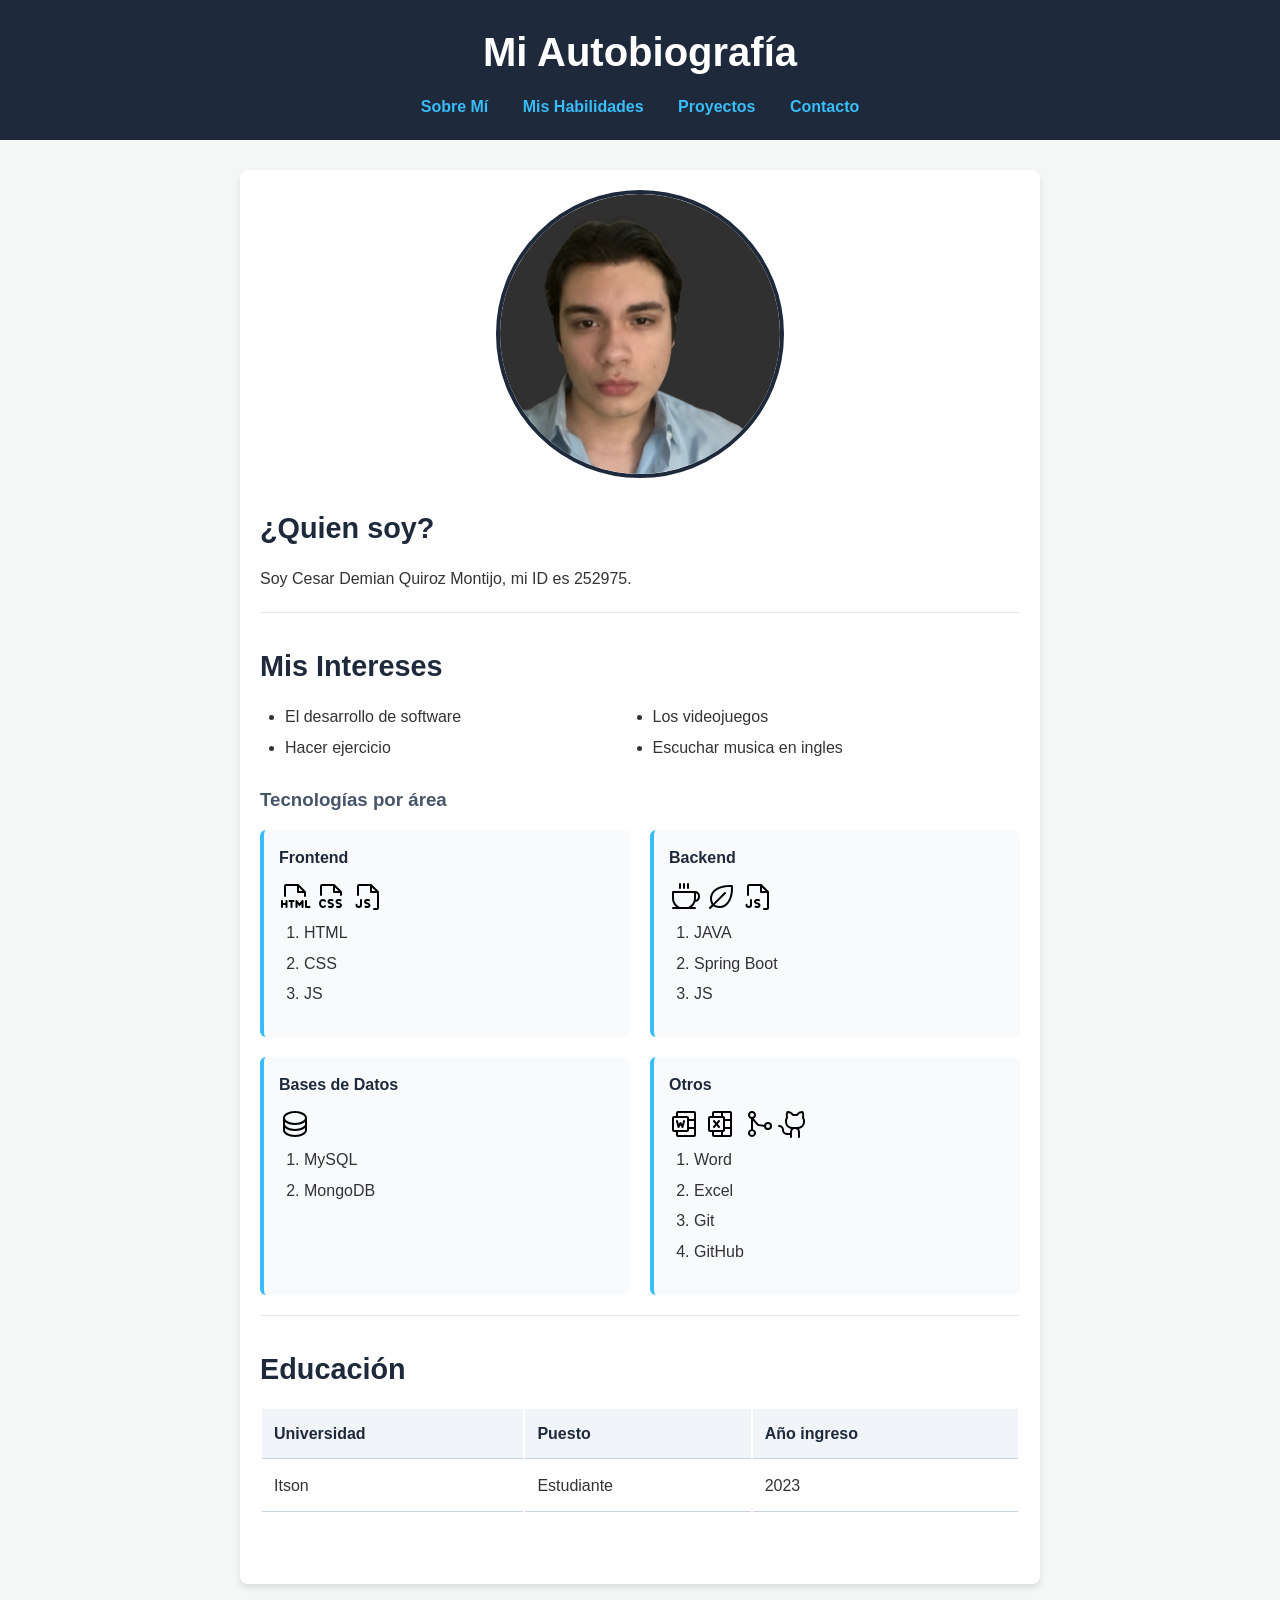
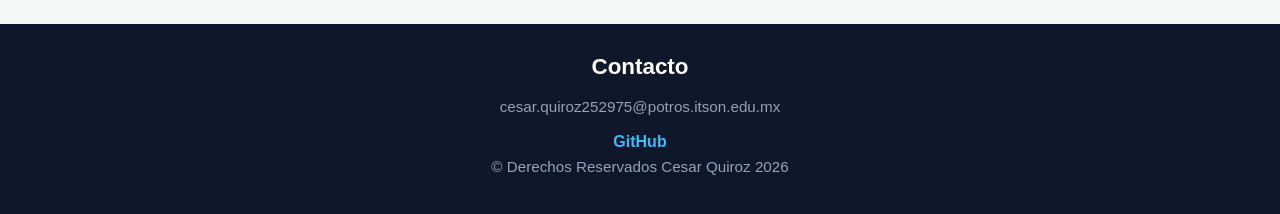
<file: index.html>
<!DOCTYPE html>
<html lang="es">
<head>
    <meta charset="UTF-8">
    <meta name="viewport" content="width=device-width, initial-scale=1.0">
    <meta name="description" content="Portafolio personal de Ing. En Software Cesar Demian Quiroz Montijo">
    <meta name="author" content="Cesar Demian Quiroz Montijo">
    <meta name="robots" content="index, follow">
    <title>Mi Autobiografía</title>
    <link rel="stylesheet" href="estilos.css">
</head>
<body>
    <header>
        <h1>Mi Autobiografía</h1>
        <nav>
            <a href="#sobremi">Sobre Mí</a>
            <a href="#intereses">Mis Habilidades</a>
            <a href="proyectos.html">Proyectos</a>
            <a href="contactame.html">Contacto</a>
        </nav>
    </header>

    <main>
        <div class="perfil-container">
            <img src="imgs/fotoPerfil.png" alt="Foto de perfil" class="perfil-img">
        </div>

        <section id="sobremi">
            <h2>¿Quien soy?</h2>
            <p>Soy Cesar Demian Quiroz Montijo, mi ID es 252975.</p>
        </section>

        <section id="intereses" >
            <h2>Mis Intereses</h2>
            
            <ul class="intereses-grid">
                <li>El desarrollo de software</li>
                <li>Los videojuegos</li>
                <li>Hacer ejercicio</li>
                <li>Escuchar musica en ingles</li>
            </ul>
            
            

            <h3>Tecnologías por área</h3>
            <div class="tech-lista tech-grid">
                <div class="tech-card">
                    <h4>Frontend</h4>

                        <svg xmlns="http://www.w3.org/2000/svg" width="32" height="32" fill="#000000" viewBox="0 0 256 256"><path d="M216,120V88a8,8,0,0,0-2.34-5.66l-56-56A8,8,0,0,0,152,24H56A16,16,0,0,0,40,40v80a8,8,0,0,0,16,0V40h88V88a8,8,0,0,0,8,8h48v24a8,8,0,0,0,16,0ZM160,51.31,188.69,80H160ZM68,160v48a8,8,0,0,1-16,0V192H32v16a8,8,0,0,1-16,0V160a8,8,0,0,1,16,0v16H52V160a8,8,0,0,1,16,0Zm56,0a8,8,0,0,1-8,8h-8v40a8,8,0,0,1-16,0V168H84a8,8,0,0,1,0-16h32A8,8,0,0,1,124,160Zm72,0v48a8,8,0,0,1-16,0V184l-9.6,12.8a8,8,0,0,1-12.8,0L148,184v24a8,8,0,0,1-16,0V160a8,8,0,0,1,14.4-4.8L164,178.67l17.6-23.47A8,8,0,0,1,196,160Zm56,48a8,8,0,0,1-8,8H216a8,8,0,0,1-8-8V160a8,8,0,0,1,16,0v40h20A8,8,0,0,1,252,208Z"></path></svg>

                        <svg xmlns="http://www.w3.org/2000/svg" width="32" height="32" fill="#000000" viewBox="0 0 256 256"><path d="M48,180c0,11,7.18,20,16,20a14.24,14.24,0,0,0,10.22-4.66A8,8,0,1,1,85.77,206.4,30,30,0,0,1,64,216c-17.65,0-32-16.15-32-36s14.35-36,32-36a30,30,0,0,1,21.77,9.6,8,8,0,1,1-11.55,11.06A14.24,14.24,0,0,0,64,160C55.18,160,48,169,48,180Zm79.6-8.69c-4-1.16-8.14-2.35-10.45-3.84-1.26-.81-1.23-1-1.12-1.9a4.54,4.54,0,0,1,2-3.67c4.6-3.12,15.34-1.73,19.83-.56a8,8,0,0,0,4.07-15.48c-2.12-.55-21-5.22-32.83,2.76a20.55,20.55,0,0,0-9,14.95c-2,15.88,13.64,20.41,23,23.11,12.07,3.49,13.13,4.92,12.78,7.59-.31,2.41-1.26,3.34-2.14,3.93-4.6,3.06-15.17,1.56-19.55.36a8,8,0,0,0-4.3,15.41,61.23,61.23,0,0,0,15.18,2c5.83,0,12.3-1,17.49-4.46a20.82,20.82,0,0,0,9.19-15.23C154,179,137.48,174.17,127.6,171.31Zm64,0c-4-1.16-8.14-2.35-10.45-3.84-1.25-.81-1.23-1-1.12-1.9a4.54,4.54,0,0,1,2-3.67c4.6-3.12,15.34-1.73,19.82-.56a8,8,0,0,0,4.07-15.48c-2.11-.55-21-5.22-32.83,2.76a20.58,20.58,0,0,0-8.95,14.95c-2,15.88,13.65,20.41,23,23.11,12.06,3.49,13.12,4.92,12.78,7.59-.31,2.41-1.26,3.34-2.15,3.93-4.6,3.06-15.16,1.56-19.54.36A8,8,0,0,0,173.93,214a61.34,61.34,0,0,0,15.19,2c5.82,0,12.3-1,17.49-4.46a20.81,20.81,0,0,0,9.18-15.23C218,179,201.48,174.17,191.59,171.31ZM40,112V40A16,16,0,0,1,56,24h96a8,8,0,0,1,5.66,2.34l56,56A8,8,0,0,1,216,88v24a8,8,0,1,1-16,0V96H152a8,8,0,0,1-8-8V40H56v72a8,8,0,0,1-16,0ZM160,80h28.68L160,51.31Z"></path></svg>

                        <svg xmlns="http://www.w3.org/2000/svg" width="32" height="32" fill="#000000" viewBox="0 0 256 256"><path d="M213.66,82.34l-56-56A8,8,0,0,0,152,24H56A16,16,0,0,0,40,40v72a8,8,0,0,0,16,0V40h88V88a8,8,0,0,0,8,8h48V216H176a8,8,0,0,0,0,16h24a16,16,0,0,0,16-16V88A8,8,0,0,0,213.66,82.34ZM160,51.31,188.69,80H160Zm-12.19,145a20.82,20.82,0,0,1-9.19,15.23C133.43,215,127,216,121.13,216a61.34,61.34,0,0,1-15.19-2,8,8,0,0,1,4.31-15.41c4.38,1.2,15,2.7,19.55-.36.88-.59,1.83-1.52,2.14-3.93.34-2.67-.71-4.1-12.78-7.59-9.35-2.7-25-7.23-23-23.11a20.56,20.56,0,0,1,9-14.95c11.84-8,30.71-3.31,32.83-2.76a8,8,0,0,1-4.07,15.48c-4.49-1.17-15.23-2.56-19.83.56a4.54,4.54,0,0,0-2,3.67c-.12.9-.14,1.09,1.11,1.9,2.31,1.49,6.45,2.68,10.45,3.84C133.49,174.17,150.05,179,147.81,196.31ZM80,152v38a26,26,0,0,1-52,0,8,8,0,0,1,16,0,10,10,0,0,0,20,0V152a8,8,0,0,1,16,0Z"></path></svg>

                    <ol>
                        <li>HTML</li>
                        
                        <li>CSS</li>
                        
                        <li>JS</li>
                        
                    </ol>
                </div>
                <div class="tech-card">
                    <h4>Backend</h4>
                    <svg xmlns="http://www.w3.org/2000/svg" width="32" height="32" fill="#000000" viewBox="0 0 256 256"><path d="M80,56V24a8,8,0,0,1,16,0V56a8,8,0,0,1-16,0Zm40,8a8,8,0,0,0,8-8V24a8,8,0,0,0-16,0V56A8,8,0,0,0,120,64Zm32,0a8,8,0,0,0,8-8V24a8,8,0,0,0-16,0V56A8,8,0,0,0,152,64Zm96,56v8a40,40,0,0,1-37.51,39.91,96.59,96.59,0,0,1-27,40.09H208a8,8,0,0,1,0,16H32a8,8,0,0,1,0-16H56.54A96.3,96.3,0,0,1,24,136V88a8,8,0,0,1,8-8H208A40,40,0,0,1,248,120ZM200,96H40v40a80.27,80.27,0,0,0,45.12,72h69.76A80.27,80.27,0,0,0,200,136Zm32,24a24,24,0,0,0-16-22.62V136a95.78,95.78,0,0,1-1.2,15A24,24,0,0,0,232,128Z"></path></svg>

                    <svg xmlns="http://www.w3.org/2000/svg" width="32" height="32" fill="#000000" viewBox="0 0 256 256"><path d="M223.45,40.07a8,8,0,0,0-7.52-7.52C139.8,28.08,78.82,51,52.82,94a87.09,87.09,0,0,0-12.76,49c.57,15.92,5.21,32,13.79,47.85l-19.51,19.5a8,8,0,0,0,11.32,11.32l19.5-19.51C81,210.73,97.09,215.37,113,215.94q1.67.06,3.33.06A86.93,86.93,0,0,0,162,203.18C205,177.18,227.93,116.21,223.45,40.07ZM153.75,189.5c-22.75,13.78-49.68,14-76.71.77l88.63-88.62a8,8,0,0,0-11.32-11.32L65.73,179c-13.19-27-13-54,.77-76.71,22.09-36.47,74.6-56.44,141.31-54.06C210.2,114.89,190.22,167.41,153.75,189.5Z"></path></svg>

                    <svg xmlns="http://www.w3.org/2000/svg" width="32" height="32" fill="#000000" viewBox="0 0 256 256"><path d="M213.66,82.34l-56-56A8,8,0,0,0,152,24H56A16,16,0,0,0,40,40v72a8,8,0,0,0,16,0V40h88V88a8,8,0,0,0,8,8h48V216H176a8,8,0,0,0,0,16h24a16,16,0,0,0,16-16V88A8,8,0,0,0,213.66,82.34ZM160,51.31,188.69,80H160Zm-12.19,145a20.82,20.82,0,0,1-9.19,15.23C133.43,215,127,216,121.13,216a61.34,61.34,0,0,1-15.19-2,8,8,0,0,1,4.31-15.41c4.38,1.2,15,2.7,19.55-.36.88-.59,1.83-1.52,2.14-3.93.34-2.67-.71-4.1-12.78-7.59-9.35-2.7-25-7.23-23-23.11a20.56,20.56,0,0,1,9-14.95c11.84-8,30.71-3.31,32.83-2.76a8,8,0,0,1-4.07,15.48c-4.49-1.17-15.23-2.56-19.83.56a4.54,4.54,0,0,0-2,3.67c-.12.9-.14,1.09,1.11,1.9,2.31,1.49,6.45,2.68,10.45,3.84C133.49,174.17,150.05,179,147.81,196.31ZM80,152v38a26,26,0,0,1-52,0,8,8,0,0,1,16,0,10,10,0,0,0,20,0V152a8,8,0,0,1,16,0Z"></path></svg>

                    <ol>
                        <li>JAVA</li>
                        <li>Spring Boot</li>
                        <li>JS</li>
                    </ol>
                </div>

                <div class="tech-card">
                    <h4>Bases de Datos</h4>
                    <svg xmlns="http://www.w3.org/2000/svg" width="32" height="32" fill="#000000" viewBox="0 0 256 256"><path d="M128,24C74.17,24,32,48.6,32,80v96c0,31.4,42.17,56,96,56s96-24.6,96-56V80C224,48.6,181.83,24,128,24Zm80,104c0,9.62-7.88,19.43-21.61,26.92C170.93,163.35,150.19,168,128,168s-42.93-4.65-58.39-13.08C55.88,147.43,48,137.62,48,128V111.36c17.06,15,46.23,24.64,80,24.64s62.94-9.68,80-24.64ZM69.61,53.08C85.07,44.65,105.81,40,128,40s42.93,4.65,58.39,13.08C200.12,60.57,208,70.38,208,80s-7.88,19.43-21.61,26.92C170.93,115.35,150.19,120,128,120s-42.93-4.65-58.39-13.08C55.88,99.43,48,89.62,48,80S55.88,60.57,69.61,53.08ZM186.39,202.92C170.93,211.35,150.19,216,128,216s-42.93-4.65-58.39-13.08C55.88,195.43,48,185.62,48,176V159.36c17.06,15,46.23,24.64,80,24.64s62.94-9.68,80-24.64V176C208,185.62,200.12,195.43,186.39,202.92Z"></path></svg>
                    <ol>
                        <li>MySQL</li>
                        <li>MongoDB</li>
                    </ol>
                </div>

                <div class="tech-card">
                    <h4>Otros</h4>
                    <svg xmlns="http://www.w3.org/2000/svg" width="32" height="32" fill="#000000" viewBox="0 0 256 256"><path d="M200,24H72A16,16,0,0,0,56,40V64H40A16,16,0,0,0,24,80v96a16,16,0,0,0,16,16H56v24a16,16,0,0,0,16,16H200a16,16,0,0,0,16-16V40A16,16,0,0,0,200,24Zm-40,80h40v48H160ZM72,40H200V88H160V80a16,16,0,0,0-16-16H72ZM40,80H144v79.83c0,.06,0,.11,0,.17s0,.11,0,.17V176H40ZM72,216V192h72a16,16,0,0,0,16-16v-8h40v48Zm-3.76-62.06-12-48a8,8,0,1,1,15.52-3.88l6.76,27,6.32-12.66a8,8,0,0,1,14.32,0l6.32,12.66,6.76-27a8,8,0,0,1,15.52,3.88l-12,48a8,8,0,0,1-6.89,6,8.46,8.46,0,0,1-.87.05,8,8,0,0,1-7.16-4.42L92,137.89l-8.84,17.69a8,8,0,0,1-14.92-1.64Z"></path></svg>

                    <svg xmlns="http://www.w3.org/2000/svg" width="32" height="32" fill="#000000" viewBox="0 0 256 256"><path d="M200,24H72A16,16,0,0,0,56,40V64H40A16,16,0,0,0,24,80v96a16,16,0,0,0,16,16H56v24a16,16,0,0,0,16,16H200a16,16,0,0,0,16-16V40A16,16,0,0,0,200,24Zm-40,80h40v48H160Zm40-16H160V80a16,16,0,0,0-16-16V40h56ZM72,40h56V64H72ZM40,80H144v79.83c0,.06,0,.11,0,.17s0,.11,0,.17V176H40ZM72,192h56v24H72Zm72,24V192a16,16,0,0,0,16-16v-8h40v48ZM65.85,146.88,81.59,128,65.85,109.12a8,8,0,0,1,12.3-10.24L92,115.5l13.85-16.62a8,8,0,1,1,12.3,10.24L102.41,128l15.74,18.88a8,8,0,0,1-12.3,10.24L92,140.5,78.15,157.12a8,8,0,0,1-12.3-10.24Z"></path></svg>

                    <svg xmlns="http://www.w3.org/2000/svg" width="32" height="32" fill="#000000" viewBox="0 0 256 256"><path d="M208,112a32.05,32.05,0,0,0-30.69,23l-42.21-6a8,8,0,0,1-4.95-2.71L94.43,84.55A32,32,0,1,0,72,87v82a32,32,0,1,0,16,0V101.63l30,35a24,24,0,0,0,14.83,8.14l44,6.28A32,32,0,1,0,208,112ZM64,56A16,16,0,1,1,80,72,16,16,0,0,1,64,56ZM96,200a16,16,0,1,1-16-16A16,16,0,0,1,96,200Zm112-40a16,16,0,1,1,16-16A16,16,0,0,1,208,160Z"></path></svg>

                    <svg xmlns="http://www.w3.org/2000/svg" width="32" height="32" fill="#000000" viewBox="0 0 256 256"><path d="M208.31,75.68A59.78,59.78,0,0,0,202.93,28,8,8,0,0,0,196,24a59.75,59.75,0,0,0-48,24H124A59.75,59.75,0,0,0,76,24a8,8,0,0,0-6.93,4,59.78,59.78,0,0,0-5.38,47.68A58.14,58.14,0,0,0,56,104v8a56.06,56.06,0,0,0,48.44,55.47A39.8,39.8,0,0,0,96,192v8H72a24,24,0,0,1-24-24A40,40,0,0,0,8,136a8,8,0,0,0,0,16,24,24,0,0,1,24,24,40,40,0,0,0,40,40H96v16a8,8,0,0,0,16,0V192a24,24,0,0,1,48,0v40a8,8,0,0,0,16,0V192a39.8,39.8,0,0,0-8.44-24.53A56.06,56.06,0,0,0,216,112v-8A58.14,58.14,0,0,0,208.31,75.68ZM200,112a40,40,0,0,1-40,40H112a40,40,0,0,1-40-40v-8a41.74,41.74,0,0,1,6.9-22.48A8,8,0,0,0,80,73.83a43.81,43.81,0,0,1,.79-33.58,43.88,43.88,0,0,1,32.32,20.06A8,8,0,0,0,119.82,64h32.35a8,8,0,0,0,6.74-3.69,43.87,43.87,0,0,1,32.32-20.06A43.81,43.81,0,0,1,192,73.83a8.09,8.09,0,0,0,1,7.65A41.72,41.72,0,0,1,200,104Z"></path></svg>


                    <ol>
                        <li>Word</li>
                        <li>Excel</li>
                        <li>Git</li>
                        <li>GitHub</li>
                    </ol>
                </div>
            </div>
        </section>

        <section id="educacion">
            <h2>Educación</h2>
            <table>
                <thead>
                    <tr>
                        <th>Universidad</th>
                        <th>Puesto</th>
                        <th>Año ingreso</th>
                    </tr>
                </thead>
                <tbody>
                    <tr>
                        <td>Itson</td>
                        <td>Estudiante</td>
                        <td>2023</td>
                    </tr>
                </tbody>
            </table>
        </section>
    </main>

    <footer>
        <h2>Contacto</h2>
        <p>cesar.quiroz252975@potros.itson.edu.mx</p>
        <a href="https://github.com/Cesxr-dev" target="_blank">GitHub</a>
        <p>&copy; Derechos Reservados Cesar Quiroz 2026</p>
    </footer>
</body>
</html>
</file>
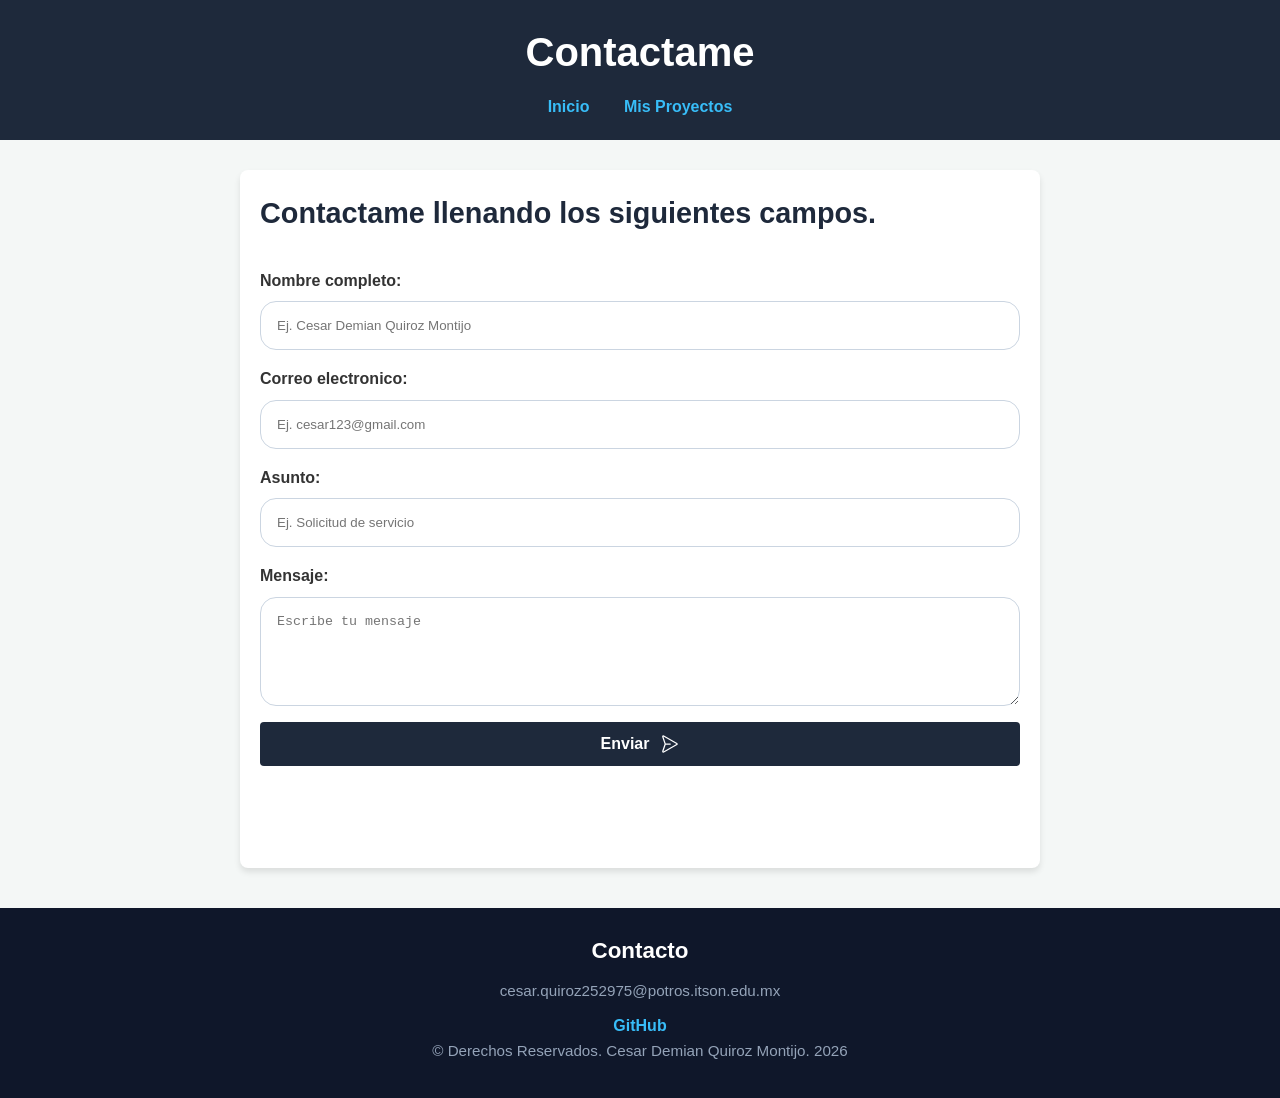
<file: contactame.html>
<!DOCTYPE html>
<html lang="es">
<head>
    <meta charset="UTF-8">
    <meta name="viewport" content="width=device-width, initial-scale=1.0">
    <meta name="description" content="Proyectos y Pasiones de Cesar Demian Quiroz Montijo">
    <meta name="author" content="Cesar Demian Quiroz Montijo">
    <meta name="robots" content="index, follow">
    <title>Contactame!</title>

    <link rel="stylesheet" href="estilos.css">
</head>
<body>
    <header>
        <h1>Contactame</h1>
        <nav>
            <!-- Enlace para regresar al Index -->
            <a href="index.html">Inicio</a>
            <a href="proyectos.html">Mis Proyectos</a>
        </nav>
    </header>

    <main>
        <!-- Seccion de Proyectos de Software -->
        <section id="desarrollo">
            <h2>Contactame llenando los siguientes campos.</h2>
            <form action="" class="formulario-contacto">
                <div class="form-group">
                    <label for="nombre">Nombre completo:</label>
                    <input type="text" id="nombre" name="nombre" placeholder="Ej. Cesar Demian Quiroz Montijo" required>
                </div>
                
                <div class="form-group">
                    <label for="email">Correo electronico:</label>
                    <input type="text" id="email" name="email" placeholder="Ej. cesar123@gmail.com" required>
                </div>

                <div class="form-group">
                    <label for="asunto">Asunto:</label>
                    <input type="text" id="asunto" name="asunto" placeholder="Ej. Solicitud de servicio" required>
                </div>

                <div class="form-group">
                    <label for="mensaje">Mensaje:</label>
                    <textarea type="text" id="mensaje" name="mensaje" rows="5" placeholder="Escribe tu mensaje" required></textarea>
                </div>
                    
                <div>
                    <button type="submit" class="btn-enviar">
                        <span>Enviar</span>
                        <svg xmlns="http://www.w3.org/2000/svg" width="20" height="20" fill="currentColor" viewBox="0 0 256 256">
                            <path d="M231.87,114l-168-95.89A16,16,0,0,0,40.92,37.34L71.55,128,40.92,218.67A16,16,0,0,0,56,240a16.15,16.15,0,0,0,7.93-2.1l167.92-96.05a16,16,0,0,0,.05-27.89ZM56,224a.56.56,0,0,0,0-.12L85.74,136H144a8,8,0,0,0,0-16H85.74L56.06,32.16A.46.46,0,0,0,56,32l168,95.83Z"></path>
                        </svg>
                    </button>
                </div>
                
                

                

                
            </form>
            
        </section>

        
    </main>

    <footer>
        <h2>Contacto</h2>
        <p>cesar.quiroz252975@potros.itson.edu.mx</p>
        <a href="https://github.com/Cesxr-dev" target="_blank">GitHub</a>
        <p>&copy; Derechos Reservados. Cesar Demian Quiroz Montijo. 2026</p>
    </footer>
</body>
</html>
</file>
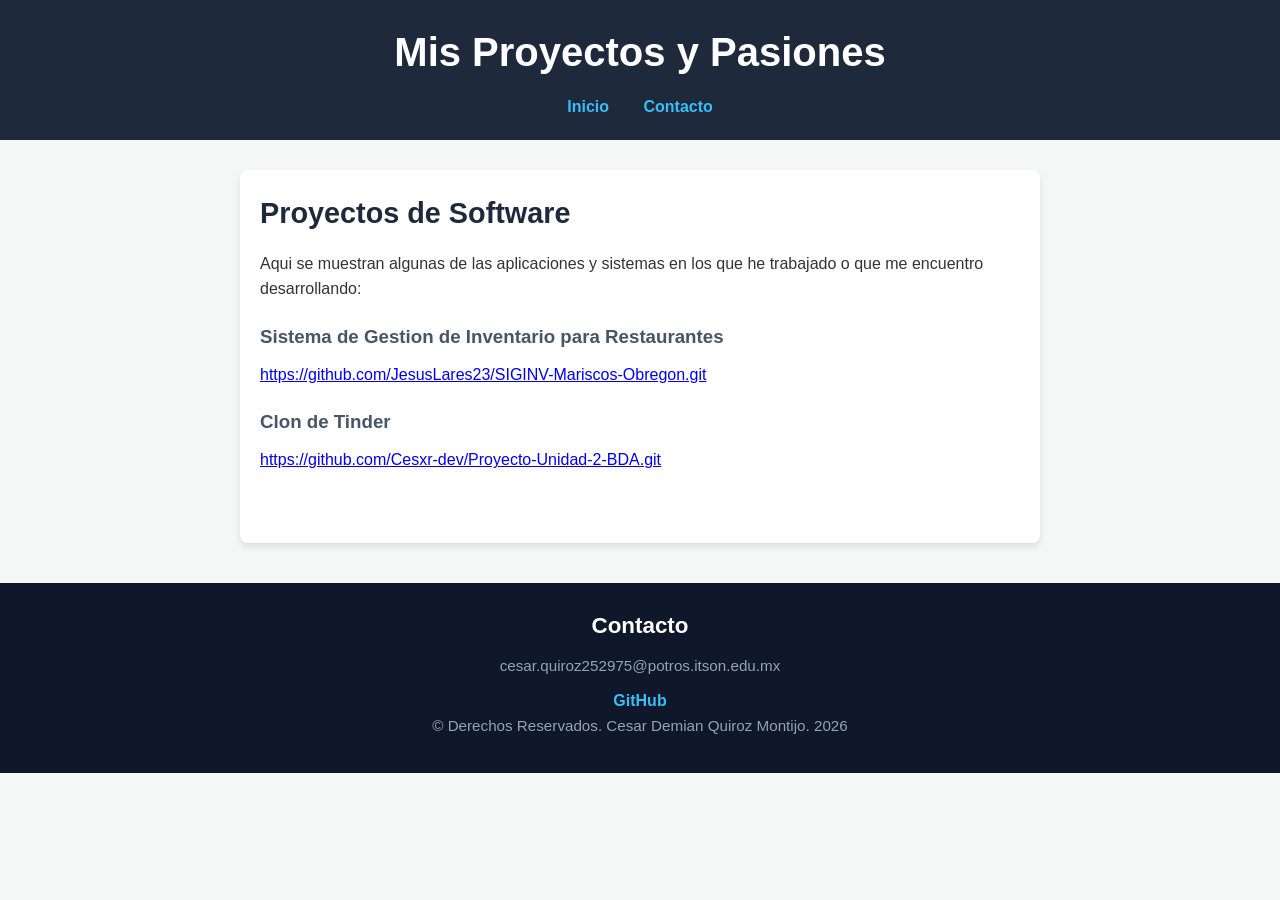
<file: proyectos.html>
<!DOCTYPE html>
<html lang="es">
<head>
    <meta charset="UTF-8">
    <meta name="viewport" content="width=device-width, initial-scale=1.0">
    <meta name="description" content="Proyectos y Pasiones de Cesar Demian Quiroz Montijo">
    <meta name="author" content="Cesar Demian Quiroz Montijo">
    <meta name="robots" content="index, follow">
    <title>Mis Proyectos y Pasiones</title>

    <link rel="stylesheet" href="estilos.css">
</head>
<body>
    <header>
        <h1>Mis Proyectos y Pasiones</h1>
        <nav>
            <!-- Enlace para regresar al Index -->
            <a href="index.html">Inicio</a>
            <a href="contactame.html">Contacto</a>
        </nav>
    </header>

    <main>
        <!-- Seccion de Proyectos de Software -->
        <section id="desarrollo" class="proyect-section">
            <h2>Proyectos de Software</h2>
            <p>Aqui se muestran algunas de las aplicaciones y sistemas en los que he trabajado o que me encuentro desarrollando:</p>
            
            

            <div>
                <h3>Sistema de Gestion de Inventario para Restaurantes</h3>
                <a href="https://github.com/JesusLares23/SIGINV-Mariscos-Obregon.git" target="_blank">https://github.com/JesusLares23/SIGINV-Mariscos-Obregon.git</a>
            </div>

            <div>
                <h3>Clon de Tinder</h3>
                <a href="https://github.com/Cesxr-dev/Proyecto-Unidad-2-BDA.git" target="_blank">https://github.com/Cesxr-dev/Proyecto-Unidad-2-BDA.git</a>
            </div>
        </section>

        
    </main>

    <footer>
        <h2>Contacto</h2>
        <p>cesar.quiroz252975@potros.itson.edu.mx</p>
        <a href="https://github.com/Cesxr-dev" target="_blank">GitHub</a>
        <p>&copy; Derechos Reservados. Cesar Demian Quiroz Montijo. 2026</p>
    </footer>
</body>
</html>
</file>
<file: estilos.css>
:root{
    --borderFormColor: #cbd5e1;
    --linkColor: #38bdf8;
    --primaryColor: #1e293b;
    --white: #ffffff;
}

/* Estilos Generales y Reseteo */
* {
    margin: 0;
    padding: 0;
    box-sizing: border-box;
}

body {
    font-family: 'Segoe UI', sans-serif;
    line-height: 1.6;
    color: #333;
    background-color: #f4f7f6;
    padding: 0;
}

/* Encabezado y Navegación */
header {
    background-color: #1e293b;
    color: #ffffff;
    padding: 20px;
    text-align: center;
}

header h1 {
    margin-bottom: 10px;
    font-size: 2.5rem;
}

nav a {
    color: #38bdf8;
    text-decoration: none;
    margin: 0 15px;
    font-weight: bold;
    transition: color 0.3s;
}

nav a:hover {
    color: #ffffff;
}

/* Contenedor Principal */
main {
    max-width: 800px;

    margin: 30px auto;
    padding: 20px;
    background-color: #ffffff;
    /*Sombreado al contenedor main */
    border-radius: 8px;
    box-shadow: 0 4px 6px rgba(0, 0, 0, 0.1);
}

/* Foto de Perfil */
.perfil-container {
    text-align: center;
    margin-bottom: 20px;
}

.perfil-img {
    /*ancho y altura de la imagen*/
    width: 18rem;
    height: 18rem;
    border-radius: 50%;
    object-fit: cover;
    border: 4px solid #1e293b;
    transform: 0.3s ease-out;
}

.perfil-img:hover{
    
    transform: scale(1.05);
    border: 4px solid var(--linkColor);

}

/* Secciones */
section {
    margin-bottom: 30px;
    padding-bottom: 20px;
    border-bottom: 1px solid #e2e8f0;
}

section:last-of-type {
    border-bottom: none;
}

h2 {
    color: #1e293b;
    margin-bottom: 15px;
    font-size: 1.8rem;
}

h3 {
    color: #475569;
    margin: 20px 0 10px 0;
}

ul, ol {
    padding-left: 25px;
    margin-bottom: 15px;
}

li {
    margin-bottom: 5px;
}

.intereses-grid{
    
}

@media (min-width: 567px) {
    .intereses-grid{
        display: grid;
        grid-template-columns: repeat(2,1fr)
    }
}

/* Tecnologias por Area */
.tech-lista {
    display: flex;
    gap: 20px;
    margin-top: 15px;
}

.tech-card {
    /*flex:1 para que se repartan el espacio por igual*/
    flex: 1;
    background-color: #f8fafc;
    padding: 15px;
    border-radius: 6px;
    border-left: 4px solid #38bdf8;
}

.tech-card h4 {
    color: #1e293b;
    margin-bottom: 10px;
}

.tech-grid{
    display: grid;
    grid-template-columns: repeat(2,1fr)
}

/* Tablas */
table {
    width: 100%;
    margin-top: 15px;
}

th, td {
    padding: 12px;
    text-align: left;
    border-bottom: 1px solid #cbd5e1;
}

th {
    background-color: #f1f5f9;
    color: #1e293b;
    font-weight: bold;
}

tr:hover {
    background-color: #f8fafc;
}

/* Footer */
footer {
    background-color: #0f172a;
    color: #94a3b8;
    text-align: center;
    padding: 25px;
    margin-top: 40px;
}

footer h2 {
    color: #ffffff;
    font-size: 1.4rem;
    margin-bottom: 10px;
}

footer p {
    margin-bottom: 10px;
    font-size: 0.95rem;
}

footer a {
    color: #38bdf8;
    text-decoration: none;
    font-weight: bold;
    margin-bottom: 15px;
    transition: color 0.2s;
}

footer a:hover{
    color: #ffffff;
}

/*Pagina Proyectos*/
.proyect-section{
    
}
/*Seccion Proyectos cards*/

/*Contactame.html section*/

.formulario-contacto{
    max-width: 50rem;
    margin: 2rem auto;

}

.form-group{
    display: flex;
    flex-direction: column;
    margin-bottom: 1rem;

}

.form-group label{
    font-weight: bold;
    margin-bottom: .5rem;
}

.form-group input,
.form-group textarea{
    padding: 1rem;
    border: 1px solid var(--borderFormColor);
    border-radius: 1rem;
}

.form-group input:focus,
.form-group textarea:focus{
    outline: none;
    border-color: var(--linkColor);
    
}

.btn-enviar {
    display: inline-flex;
    align-items: center;
    justify-content: center;
    gap: 10px; 
    background-color: var(--primaryColor);
    color: var(--white);
    border: none;
    padding: 12px 24px;
    font-size: 1rem;
    font-weight: bold;
    border-radius: 4px;
    cursor: pointer;
    width: 100%;
    
    transition: transform 0.3s ease-out, background-color 0.2s;
    
    
}


button[type="submit"]:hover {
    background-color: #0ea5e9;
    
}
</file>
